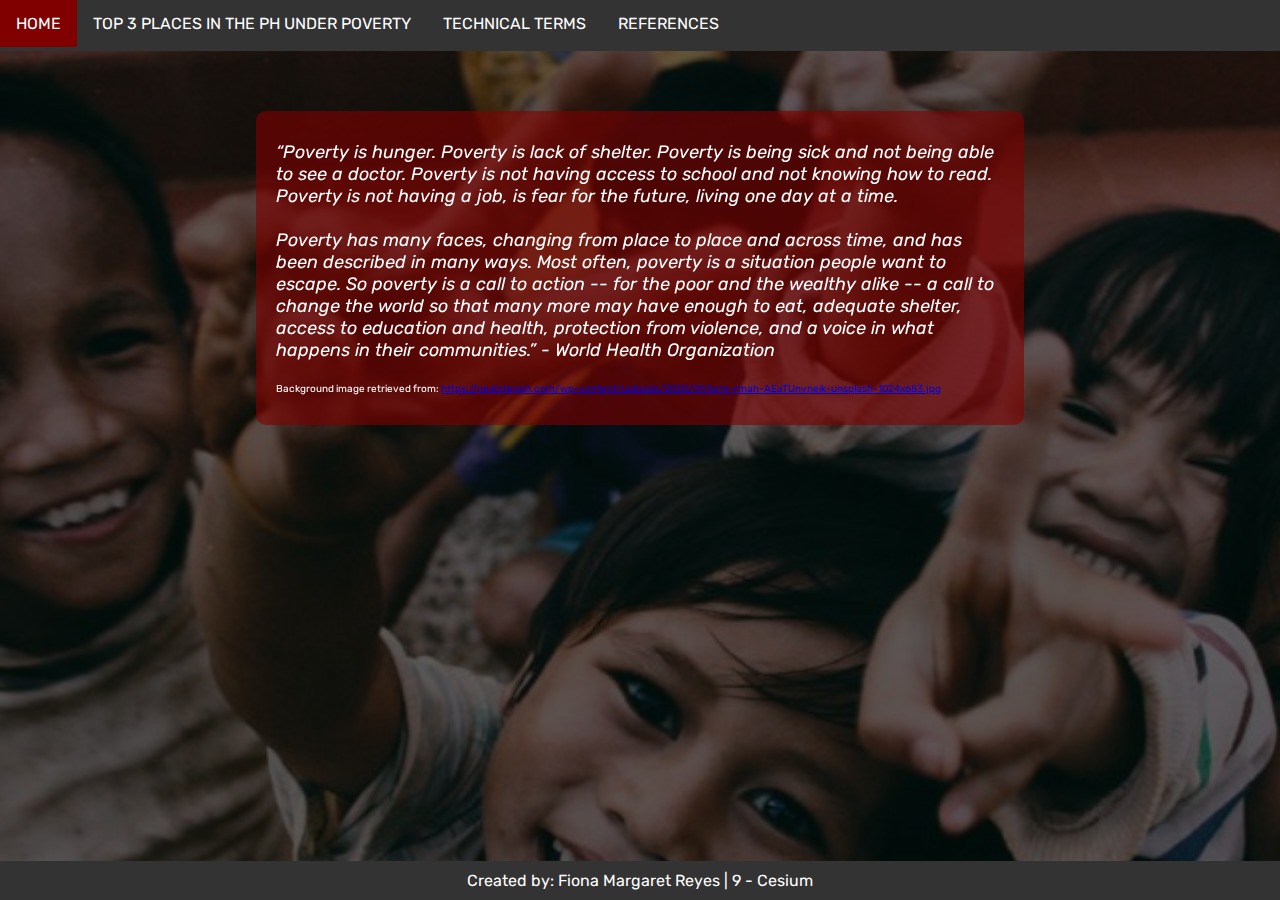
<file: index.html>
<!DOCTYPE html>
<html>
<head>
	<title>A Look At Poverty</title>

	<meta charset="UTF-8">

	<meta name="author" content="Fiona Margaret C. Reyes">

	<meta name="keywords" content="HTML, CSS, JavaScript">

	<meta name="revised" content="06-09-2021">

	<meta name="viewport" content="with=device-width, initial-scale=1.0">

	<link rel="icon" type="image/x-icon" href="../images/favicon.ico"	>
	<link rel="stylesheet" type="text/css" href="css/index.css">
	<link rel="preconnect" href="https://fonts.googleapis.com">
	<link rel="preconnect" href="https://fonts.gstatic.com" crossorigin>
	<link href="https://fonts.googleapis.com/css2?family=Rubik:ital,wght@0,300;0,400;1,300;1,400&display=swap" rel="stylesheet">
</head>
<body>

	<div id="homepage">
	<div id="links">
		<ul>
			<li><a href="../index.html">HOME</a></li>
			<li class="dropdown">
   			<a href="javascript:void(0)" class="dropbtn">TOP 3 PLACES IN THE PH UNDER POVERTY</a>
    			<div class="dropdown-content">
      				<a href="htdocs/Lanao-Del-Sur.html">LANAO DEL SUR</a>
				<a href="htdocs/Apayao.html">APAYAO</a>
      				<a href="htdocs/Maguindanao.html">MAGUINDANAO</a>
    			</div>
 			</li>
			<li><a href="htdocs/Terms.html">TECHNICAL TERMS</a></li>
 			<li><a href="htdocs/References.html">REFERENCES</a></li>
		</ul>
	</div>

	<div id="main">
		<i>“Poverty is hunger. Poverty is lack of shelter. Poverty is being sick and not being able to see a doctor. Poverty is not having access to school and not knowing how to read. Poverty is not having a job, is fear for the future, living one day at a time.<br><br>

		Poverty has many faces, changing from place to place and across time, and has been described in many ways.  Most often, poverty is a situation people want to escape. So poverty is a call to action -- for the poor and the wealthy alike -- a call to change the world so that many more may have enough to eat, adequate shelter, access to education and health, protection from violence, and a voice in what happens in their communities.” - World Health Organization
		</i><br><br>
		<p>Background image retrieved from: <a href="https://nextstepph.com/wp-content/uploads/2020/01/larm-rmah-AEaTUnvneik-unsplash-1024x683.jpg">https://nextstepph.com/wp-content/uploads/2020/01/larm-rmah-AEaTUnvneik-unsplash-1024x683.jpg</a></p>
	</div>

	<div id="footer">
		<p>Created by: Fiona Margaret Reyes		|		9 - Cesium</p>
	</div>
	</div>
</body>
</html>
</file>
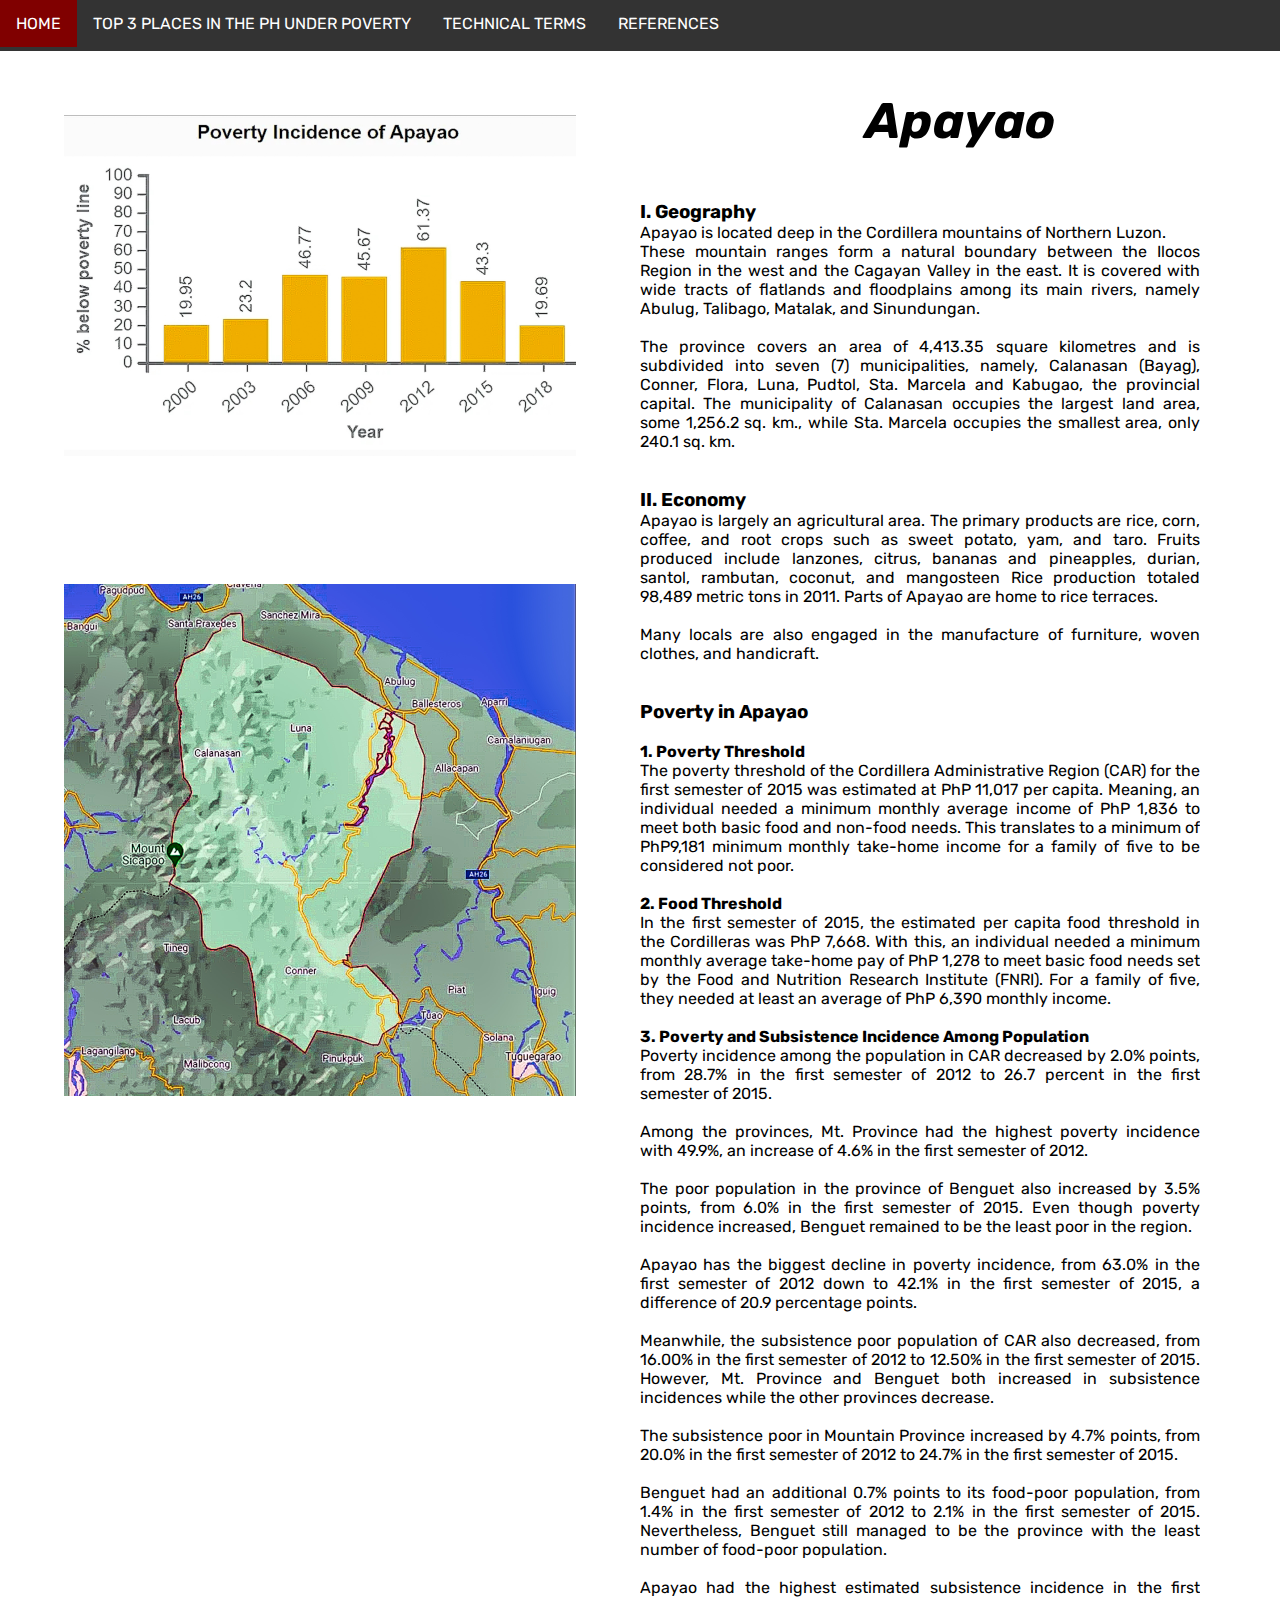
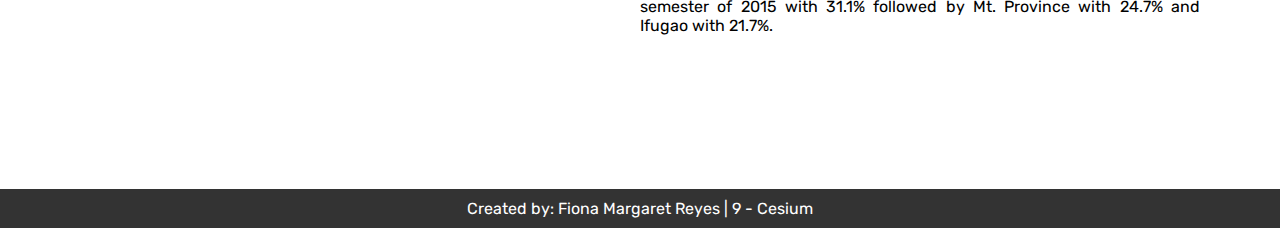
<file: htdocs/Apayao.html>
<!DOCTYPE html>
<html>
<head>
	<title>A Look At Poverty</title>

	<meta charset="UTF-8">

	<meta name="author" content="Fiona Margaret C. Reyes">

	<meta name="keywords" content="HTML, CSS, JavaScript">

	<meta name="revised" content="06-09-2021">

	<meta name="viewport" content="with=device-width, initial-scale=1.0">

	<link rel="icon" type="image/x-icon" href="../images/favicon.ico">
	<link rel="stylesheet" type="text/css" href="../css/content.css">
	<link rel="preconnect" href="https://fonts.googleapis.com">
	<link rel="preconnect" href="https://fonts.gstatic.com" crossorigin>
	<link href="https://fonts.googleapis.com/css2?family=Rubik:ital,wght@0,300;0,400;1,300;1,400&display=swap" rel="stylesheet">

</head>
<body>
	<div id="homepage">
	<header id="links">
		<ul>
			<li><a href="../index.html">HOME</a></li>
			<li class="dropdown">
   			<a href="javascript:void(0)" class="dropbtn">TOP 3 PLACES IN THE PH UNDER POVERTY</a>
    			<div class="dropdown-content">
      				<a href="Lanao-Del-Sur.html">LANAO DEL SUR</a>
					<a href="Apayao.html">APAYAO</a>
      				<a href="Maguindanao.html">MAGUINDANAO</a>
    			</div>
 			</li>
			<li><a href="Terms.html">TECHNICAL TERMS</a></li>
 			<li><a href="References.html">REFERENCES</a></li>
		</ul>
	</header>

	<div id="content">
  	
			<img src="../images/apayao_graph.jpg" alt="Lanao Del Sur Statistics" title="Lanao Del Sur Statistics">

			<img src="../images/apayao_map.jpg" alt="A map of Lana Del Sur" title="A map of Lanao Del Sur">
			<h1>Apayao</h1>
		<div class="text">
		  <h3>I. Geography</h3>		
			<p>Apayao is located deep in the Cordillera mountains of Northern Luzon.&nbsp;</p>
		  <p>These mountain ranges form a natural boundary between the Ilocos Region in the west and the Cagayan Valley in the east. It is covered with wide tracts of flatlands and floodplains among its main rivers, namely Abulug, Talibago, Matalak, and Sinundungan.&nbsp;</p>
		  <p>&nbsp;</p>
			<p>The province covers an area of 4,413.35 square kilometres and is subdivided into seven (7) municipalities, namely, Calanasan (Bayag), Conner, Flora, Luna, Pudtol, Sta. Marcela and Kabugao, the provincial capital. The municipality of Calanasan occupies the largest land area, some 1,256.2 sq. km., while Sta. Marcela occupies the smallest area, only 240.1 sq. km.&nbsp;</p>
		  <br><br>

			<h3>II. Economy</h3>
			<p>Apayao is largely an agricultural area. The primary products are rice, corn, coffee, and root crops such as sweet potato, yam, and taro. Fruits produced include lanzones, citrus, bananas and pineapples, durian, santol, rambutan, coconut, and mangosteen Rice production totaled 98,489 metric tons in 2011. Parts of Apayao are home to rice terraces.&nbsp;</p>
		  <p>&nbsp;</p>
		  <p>Many locals are also engaged in the manufacture of furniture, woven clothes, and handicraft.</p>
		  <p>&nbsp;</p>
		  <br>

			<h3>Poverty in Apayao</h3>
			<br>
			<h4>1. Poverty Threshold</h4>
			<p>The poverty threshold of the Cordillera Administrative Region (CAR) for the first semester of 2015 was estimated at PhP 11,017 per capita. Meaning, an individual needed a minimum monthly average income of PhP 1,836 to meet both basic food and non-food needs. This translates to a minimum of PhP9,181 minimum monthly take-home income for a family of five to be considered not poor.
          	</p><br>
			<h4>2. Food Threshold</h4>
		  <p>In the first semester of 2015, the estimated per capita food threshold in the Cordilleras was PhP 7,668. With this, an individual needed a minimum monthly average take-home pay of PhP 1,278 to meet basic food needs set by the Food and Nutrition Research Institute (FNRI). For a family of five, they needed at least an average of PhP 6,390 monthly income.</p>
		  <p>&nbsp;</p>
		<h4>3. Poverty and Subsistence Incidence Among Population</h4>
		  <p>Poverty incidence among the population in CAR decreased by 2.0% points, from 28.7% in the first semester of 2012 to 26.7 percent in the first semester of 2015.&nbsp; </p>
		  <p>&nbsp;</p>
			<p>Among the provinces, Mt. Province had the highest poverty incidence with 49.9%, an increase of 4.6% in the first semester of 2012. <br>
              <br>
              The poor population in the province of Benguet also increased by 3.5% points, from 6.0% in the first semester of 2015. Even though poverty incidence increased, Benguet remained to be the least poor in the region.
              <br>
              <br>
              Apayao has the biggest decline in poverty incidence, from 63.0% in the first semester of 2012 down to 42.1% in the first semester of 2015, a difference of 20.9 percentage points. <br>
              <br>
              Meanwhile, the subsistence poor population of CAR also decreased, from 16.00% in the first semester of 2012 to 12.50% in the first semester of 2015.
			  
			  
			  However, Mt. Province and Benguet both increased in subsistence incidences while the other provinces decrease.&nbsp; &nbsp; &nbsp; &nbsp; &nbsp; &nbsp; <br>
			  <br>
			  The subsistence poor in Mountain Province increased by 4.7% points, from 20.0% in the first semester of 2012 to 24.7% in the first semester of 2015.
			  
			  <br>
			  <br>
			  Benguet had an additional 0.7% points to its food-poor population, from 1.4% in the first semester of 2012 to 2.1% in the first semester of 2015. Nevertheless, Benguet still managed to be the province with the least number of food-poor population.
              <br>
              <br>
          Apayao had the highest estimated subsistence incidence in the first semester of 2015 with 31.1% followed by Mt. Province with 24.7% and Ifugao with 21.7%.</p>
        </div>
	</div>
	
	<div id="footer">
		<p>Created by: Fiona Margaret Reyes		|		9 - Cesium</p>
	</div>
	</div>
</body>
</html>
</file>
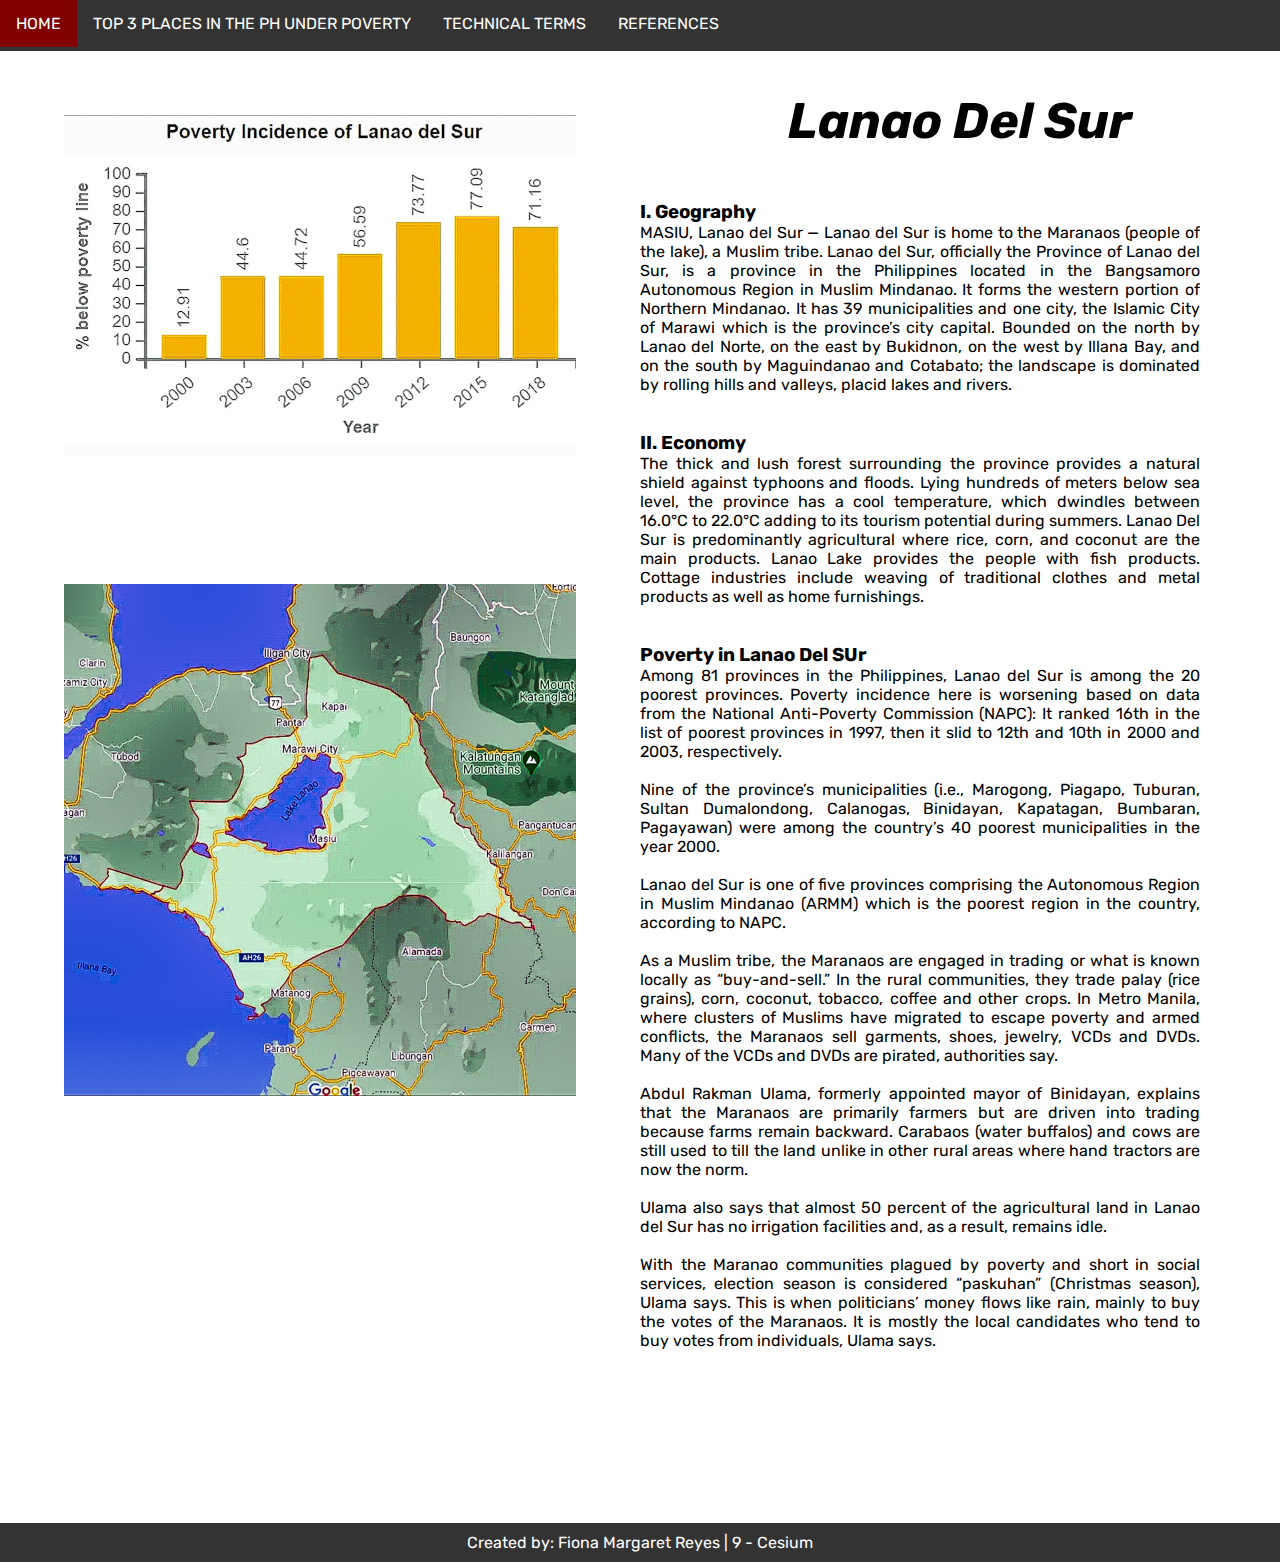
<file: htdocs/Lanao-Del-Sur.html>
<!DOCTYPE html>
<html>
<head>
	<title>A Look At Poverty</title>

	<meta charset="UTF-8">

	<meta name="author" content="Fiona Margaret C. Reyes">

	<meta name="keywords" content="HTML, CSS, JavaScript">

	<meta name="revised" content="06-09-2021">

	<meta name="viewport" content="with=device-width, initial-scale=1.0">

	<link rel="icon" type="image/x-icon" href="../images/favicon.ico">
	<link rel="stylesheet" type="text/css" href="../css/content.css">
	<link rel="preconnect" href="https://fonts.googleapis.com">
	<link rel="preconnect" href="https://fonts.gstatic.com" crossorigin>
	<link href="https://fonts.googleapis.com/css2?family=Rubik:ital,wght@0,300;0,400;1,300;1,400&display=swap" rel="stylesheet">

</head>
<body>
	<div id="homepage">
	<header id="links">
		<ul>
			<li><a href="../index.html">HOME</a></li>
			<li class="dropdown">
   			<a href="javascript:void(0)" class="dropbtn">TOP 3 PLACES IN THE PH UNDER POVERTY</a>
    			<div class="dropdown-content">
      				<a href="Lanao-Del-Sur.html">LANAO DEL SUR</a>
					<a href="Apayao.html">APAYAO</a>
      				<a href="Maguindanao.html">MAGUINDANAO</a>
    			</div>
 			</li>
			<li><a href="Terms.html">TECHNICAL TERMS</a></li>
 			<li><a href="References.html">REFERENCES</a></li>
		</ul>
	</header>

	<div id="content">
  	
			<img src="../images/lanao_graph.jpg" alt="Lanao Del Sur Statistics" title="Lanao Del Sur Statistics">

			<img src="../images/lanao_map.jpg" alt="A map of Lana Del Sur" title="A map of Lanao Del Sur">
			<h1>Lanao Del Sur</h1>
		<div class="text">
			<h3>I. Geography</h3>		
			<p>MASIU, Lanao del Sur — Lanao del Sur is home to the Maranaos (people of the lake), a Muslim tribe. Lanao del Sur, officially the Province of Lanao del Sur, is a province in the Philippines located in the Bangsamoro Autonomous Region in Muslim Mindanao. It forms the western portion of Northern Mindanao. It has 39 municipalities and one city, the Islamic City of Marawi which is the province’s city capital. Bounded on the north by Lanao del Norte, on the east by Bukidnon, on the west by Illana Bay, and on the south by Maguindanao and Cotabato; the landscape is dominated by rolling hills and valleys, placid lakes and rivers. </p><br><br>

			<h3>II. Economy</h3>
			<p>The thick and lush forest surrounding the province provides a natural shield against typhoons and floods. Lying hundreds of meters below sea level, the province has a cool temperature, which dwindles between 16.0°C to 22.0°C adding to its tourism potential during summers. Lanao Del Sur is predominantly agricultural where rice, corn, and coconut are the main products. Lanao Lake provides the people with fish products. Cottage industries include weaving of traditional clothes and metal products as well as home furnishings.</p> <br><br>

			<h3>Poverty in Lanao Del SUr</h3>
			<p>Among 81 provinces in the Philippines, Lanao del Sur is among the 20 poorest provinces. Poverty incidence here is worsening based on data from the National Anti-Poverty Commission (NAPC): It ranked 16th in the list of poorest provinces in 1997, then it slid to 12th and 10th in 2000 and 2003, respectively.</p><br>

			<p>Nine of the province’s municipalities (i.e., Marogong, Piagapo, Tuburan, Sultan Dumalondong, Calanogas, Binidayan, Kapatagan, Bumbaran, Pagayawan) were among the country’s 40 poorest municipalities in the year 2000.</p><br>

			<p>Lanao del Sur is one of five provinces comprising the Autonomous Region in Muslim Mindanao (ARMM) which is the poorest region in the country, according to NAPC.</p><br>

			<p>As a Muslim tribe, the Maranaos are engaged in trading or what is known locally as “buy-and-sell.” In the rural communities, they trade palay (rice grains), corn, coconut, tobacco, coffee and other crops. In Metro Manila, where clusters of Muslims have migrated to escape poverty and armed conflicts, the Maranaos sell garments, shoes, jewelry, VCDs and DVDs. Many of the VCDs and DVDs are pirated, authorities say.</p><br>

			<p>Abdul Rakman Ulama, formerly appointed mayor of Binidayan, explains that the Maranaos are primarily farmers but are driven into trading because farms remain backward. Carabaos (water buffalos) and cows are still used to till the land unlike in other rural areas where hand tractors are now the norm.</p><br>

			<p>Ulama also says that almost 50 percent of the agricultural land in Lanao del Sur has no irrigation facilities and, as a result, remains idle.</p><br>

			<p>With the Maranao communities plagued by poverty and short in social services, election season is considered “paskuhan” (Christmas season), Ulama says. This is when politicians’ money flows like rain, mainly to buy the votes of the Maranaos. It is mostly the local candidates who tend to buy votes from individuals, Ulama says.</p><br>

	
		</div>
	</div>
	
	<div id="footer">
		<p>Created by: Fiona Margaret Reyes		|		9 - Cesium</p>
	</div>
	</div>
</body>
</html>
</file>
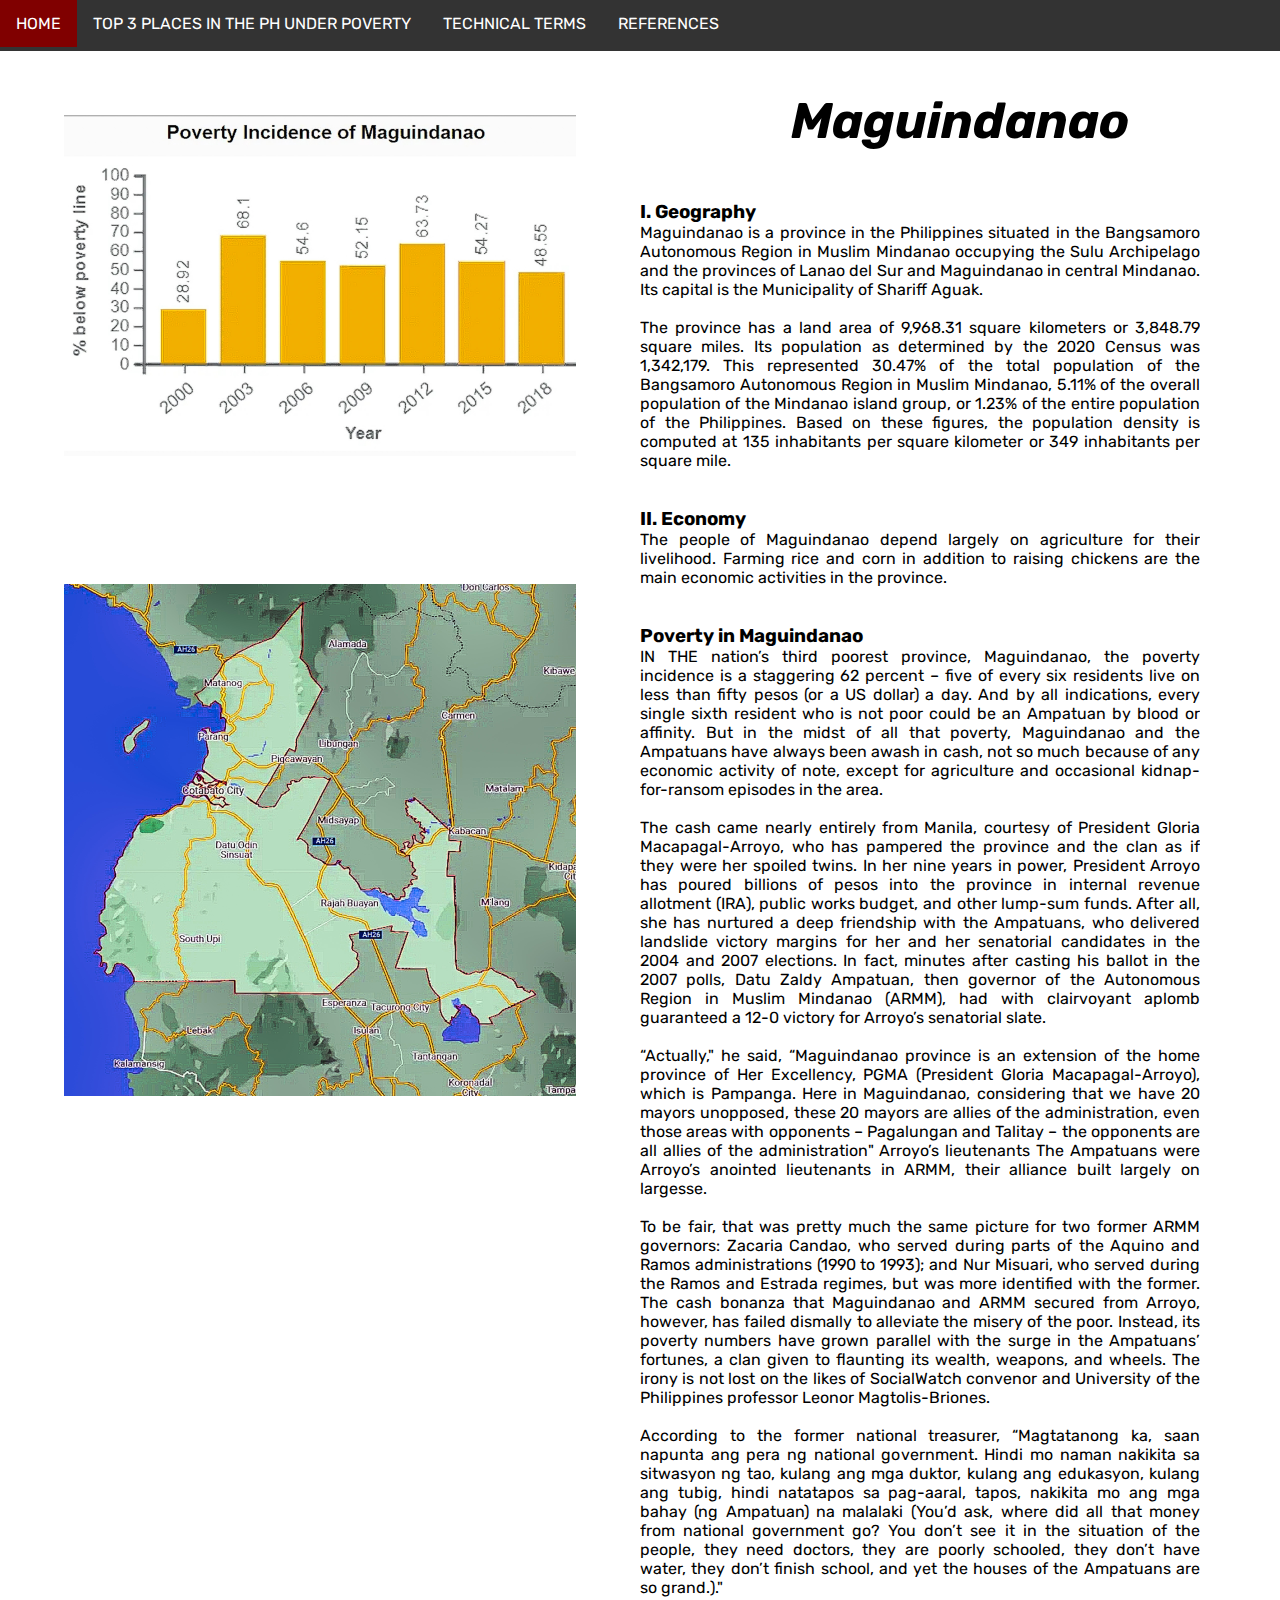
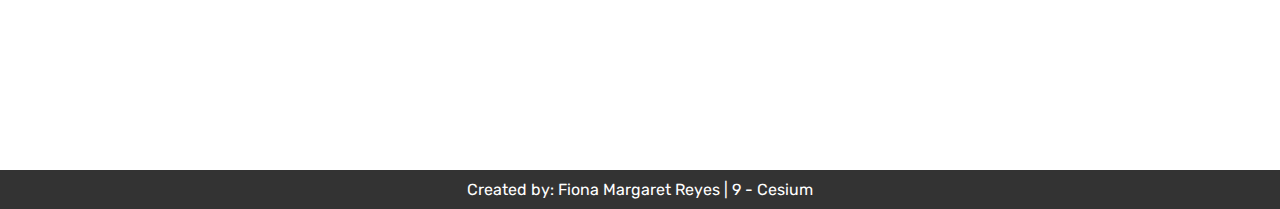
<file: htdocs/Maguindanao.html>
<!DOCTYPE html>
<html>
<head>
	<title>A Look At Poverty</title>

	<meta charset="UTF-8">

	<meta name="author" content="Fiona Margaret C. Reyes">

	<meta name="keywords" content="HTML, CSS, JavaScript">

	<meta name="revised" content="06-09-2021">

	<meta name="viewport" content="with=device-width, initial-scale=1.0">

	<link rel="icon" type="image/x-icon" href="../images/favicon.ico">
	<link rel="stylesheet" type="text/css" href="../css/content.css">
	<link rel="preconnect" href="https://fonts.googleapis.com">
	<link rel="preconnect" href="https://fonts.gstatic.com" crossorigin>
	<link href="https://fonts.googleapis.com/css2?family=Rubik:ital,wght@0,300;0,400;1,300;1,400&display=swap" rel="stylesheet">

</head>
<body>
	<div id="homepage">
	<header id="links">
		<ul>
			<li><a href="../index.html">HOME</a></li>
			<li class="dropdown">
   			<a href="javascript:void(0)" class="dropbtn">TOP 3 PLACES IN THE PH UNDER POVERTY</a>
    			<div class="dropdown-content">
      				<a href="Lanao-Del-Sur.html">LANAO DEL SUR</a>
					<a href="Apayao.html">APAYAO</a>
      				<a href="Maguindanao.html">MAGUINDANAO</a>
    			</div>
 			</li>
			<li><a href="Terms.html">TECHNICAL TERMS</a></li>
 			<li><a href="References.html">REFERENCES</a></li>
		</ul>
	</header>

	<div id="content">
  	
			<img src="../images/maguindanao_graph.jpg" alt="Lanao Del Sur Statistics" title="Lanao Del Sur Statistics">

			<img src="../images/maguindanao_map.jpg" alt="A map of Lana Del Sur" title="A map of Lanao Del Sur">
			<h1>Maguindanao</h1>
		<div class="text">
			<h3>I. Geography</h3>		
			<p>Maguindanao is a province in the Philippines situated in the Bangsamoro Autonomous Region in Muslim Mindanao occupying the Sulu Archipelago and the provinces of Lanao del Sur and Maguindanao in central Mindanao. Its capital is the Municipality of Shariff Aguak. <br>
		      <br>
	         The province has a land area of 9,968.31 square kilometers or 3,848.79 square miles. Its population as determined by the 2020 Census was 1,342,179. This represented 30.47% of the total population of the Bangsamoro Autonomous Region in Muslim Mindanao, 5.11% of the overall population of the Mindanao island group, or 1.23% of the entire population of the Philippines. Based on these figures, the population density is computed at 135 inhabitants per square kilometer or 349 inhabitants per square mile.</p>
			<br><br>

			<h3>II. Economy</h3>
			<p>The people of Maguindanao depend largely on agriculture for their livelihood. Farming rice and corn in addition to raising chickens are the main economic activities in the province.</p> 
			<br><br>

			<h3>Poverty in Maguindanao</h3>
			<p>IN THE nation’s third poorest province, Maguindanao, the poverty incidence is a staggering 62 percent – five of every six residents live on less than fifty pesos (or a US dollar) a day. And by all indications, every single sixth resident who is not poor could be an Ampatuan by blood or affinity. But in the midst of all that poverty, Maguindanao and the Ampatuans have always been awash in cash, not so much because of any economic activity of note, except for agriculture and occasional kidnap-for-ransom episodes in the area. <br>
			  <br>
		    The cash came nearly entirely from Manila, courtesy of President Gloria Macapagal-Arroyo, who has pampered the province and the clan as if they were her spoiled twins. In her nine years in power, President Arroyo has poured billions of pesos into the province in internal revenue allotment (IRA), public works budget, and other lump-sum funds. After all, she has nurtured a deep friendship with the Ampatuans, who delivered landslide victory margins for her and her senatorial candidates in the 2004 and 2007 elections. In fact, minutes after casting his ballot in the 2007 polls, Datu Zaldy Ampatuan, then governor of the Autonomous Region in Muslim Mindanao (ARMM), had with clairvoyant aplomb guaranteed a 12-0 victory for Arroyo’s senatorial slate.<br>
            <br>
            “Actually," he said, “Maguindanao province is an extension of the home province of Her Excellency, PGMA (President Gloria Macapagal-Arroyo), which is Pampanga. Here in Maguindanao, considering that we have 20 mayors unopposed, these 20 mayors are allies of the administration, even those areas with opponents – Pagalungan and Talitay – the opponents are all allies of the administration" Arroyo’s lieutenants The Ampatuans were Arroyo’s anointed lieutenants in ARMM, their alliance built largely on largesse.<br>
            <br>
            To be fair, that was pretty much the same picture for two former ARMM governors: Zacaria Candao, who served during parts of the Aquino and Ramos administrations (1990 to 1993); and Nur Misuari, who served during the Ramos and Estrada regimes, but was more identified with the former. The cash bonanza that Maguindanao and ARMM secured from Arroyo, however, has failed dismally to alleviate the misery of the poor. Instead, its poverty numbers have grown parallel with the surge in the Ampatuans’ fortunes, a clan given to flaunting its wealth, weapons, and wheels. The irony is not lost on the likes of SocialWatch convenor and University of the Philippines professor Leonor Magtolis-Briones. <br>
            <br>
            According to the former national treasurer, “Magtatanong ka, saan napunta ang pera ng national government. Hindi mo naman nakikita sa sitwasyon ng tao, kulang ang mga duktor, kulang ang edukasyon, kulang ang tubig, hindi natatapos sa pag-aaral, tapos, nakikita mo ang mga bahay (ng Ampatuan) na malalaki (You’d ask, where did all that money from national government go? You don’t see it in the situation of the people, they need doctors, they are poorly schooled, they don’t have water, they don’t finish school, and yet the houses of the Ampatuans are so grand.)."</p>
			<br>

	  </div>
	</div>
	
	<div id="footer">
		<p>Created by: Fiona Margaret Reyes		|		9 - Cesium</p>
	</div>
	</div>
</body>
</html>
</file>
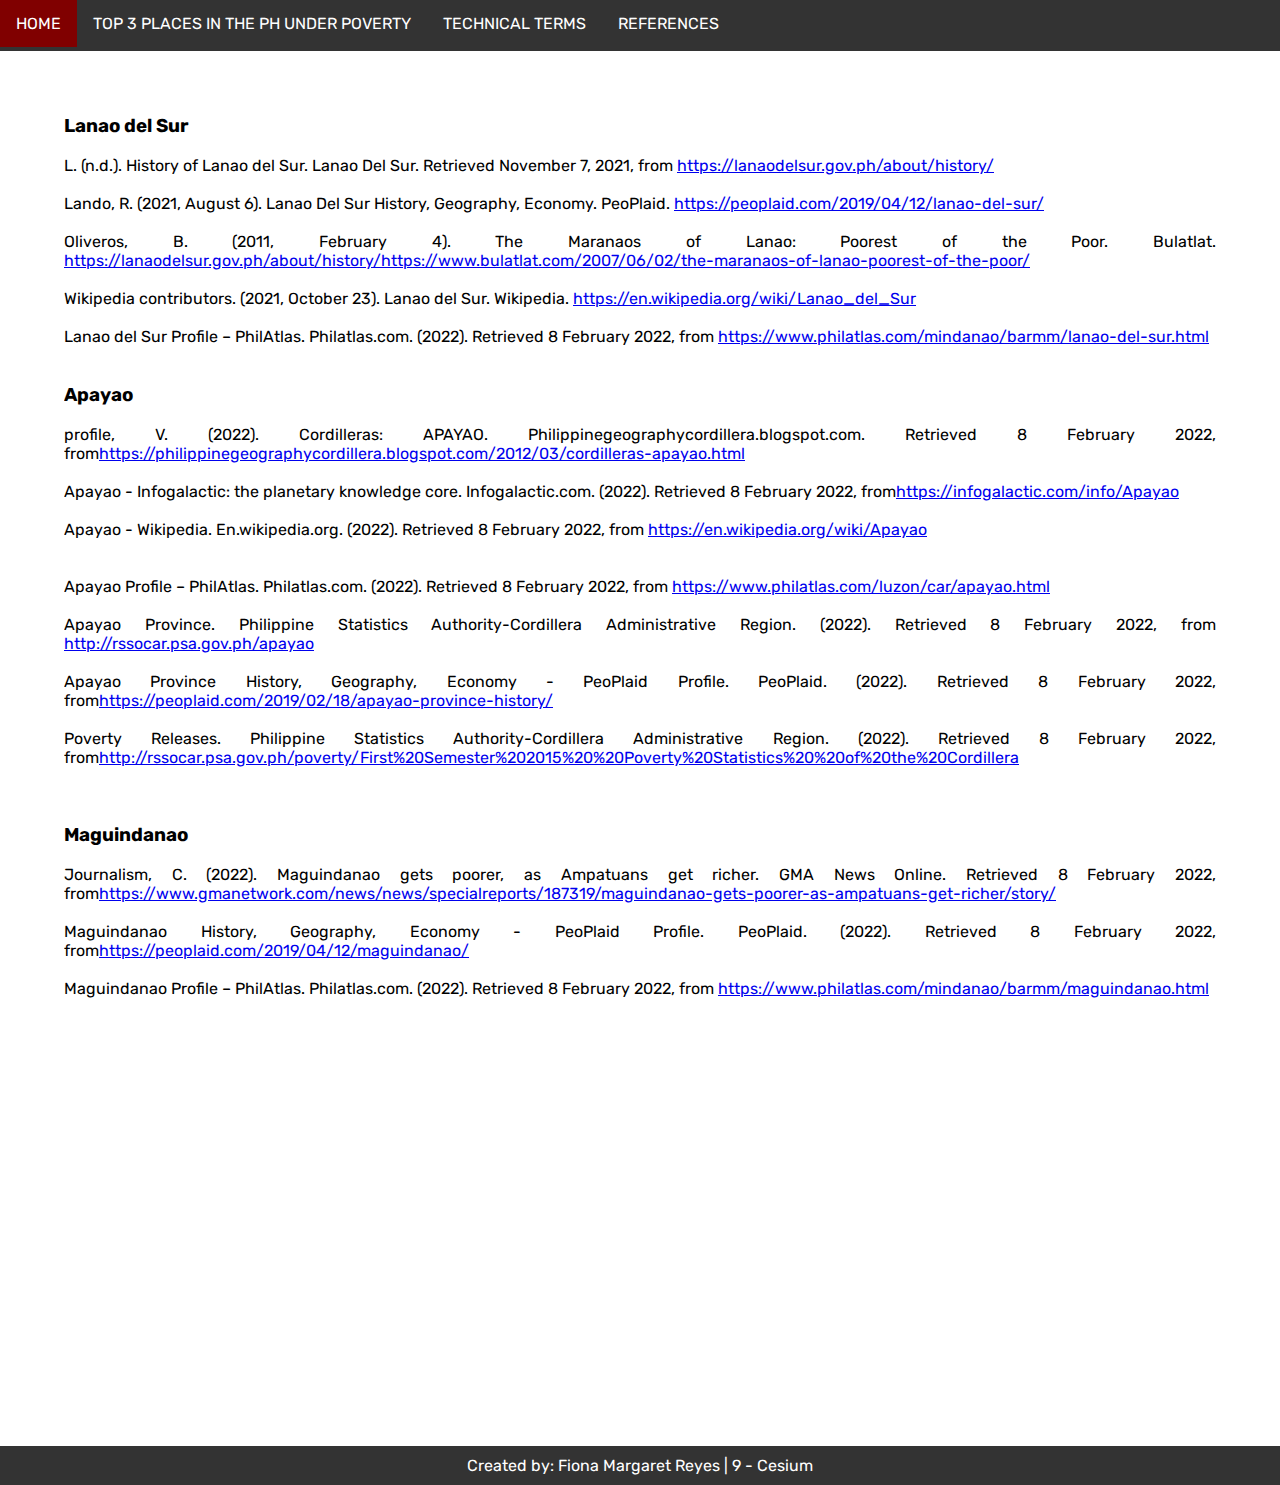
<file: htdocs/References.html>
<!DOCTYPE html>
<html>
<head>
	<title>A Look At Poverty</title>

	<meta charset="UTF-8">

	<meta name="author" content="Fiona Margaret C. Reyes">

	<meta name="keywords" content="HTML, CSS, JavaScript">

	<meta name="revised" content="06-09-2021">

	<meta name="viewport" content="with=device-width, initial-scale=1.0">

	<link rel="icon" type="image/x-icon" href="../images/favicon.ico">
	<link rel="stylesheet" type="text/css" href="../css/others.css">
	<link rel="preconnect" href="https://fonts.googleapis.com">
	<link rel="preconnect" href="https://fonts.gstatic.com" crossorigin>
	<link href="https://fonts.googleapis.com/css2?family=Rubik:ital,wght@0,300;0,400;1,300;1,400&display=swap" rel="stylesheet">

</head>
<body>
	<div id="homepage">
	<header id="links">
		<ul>
			<li><a href="../index.html">HOME</a></li>
			<li class="dropdown">
   			<a href="javascript:void(0)" class="dropbtn">TOP 3 PLACES IN THE PH UNDER POVERTY</a>
    			<div class="dropdown-content">
      				<a href="Lanao-Del-Sur.html">LANAO DEL SUR</a>
					<a href="Apayao.html">APAYAO</a>
      				<a href="Maguindanao.html">MAGUINDANAO</a>
    			</div>
 			</li>
			<li><a href="Terms.html">TECHNICAL TERMS</a></li>
 			<li><a href="References.html">REFERENCES</a></li>
		</ul>
	</header>

		<div class="text">	
			<h3>Lanao del Sur</h3><br>

		    <p>L. (n.d.). History of Lanao del Sur. Lanao Del Sur. Retrieved November 7, 2021, from <a href="https://lanaodelsur.gov.ph/about/history/">https://lanaodelsur.gov.ph/about/history/</a></p>
		    <p>&nbsp;</p>
	        <p>Lando, R. (2021, August 6). Lanao Del Sur History, Geography, Economy. PeoPlaid. <a href="https://peoplaid.com/2019/04/12/lanao-del-sur/">https://peoplaid.com/2019/04/12/lanao-del-sur/</a></p>
	        <p>&nbsp;</p>
		    <p>Oliveros, B. (2011, February 4). The Maranaos of Lanao: Poorest of the Poor. Bulatlat. <a href="https://www.bulatlat.com/2007/06/02/the-maranaos-of-lanao-poorest-of-the-poor/">https://lanaodelsur.gov.ph/about/history/https://www.bulatlat.com/2007/06/02/the-maranaos-of-lanao-poorest-of-the-poor/</a></p><br>
		    <p>Wikipedia contributors. (2021, October 23). Lanao del Sur. Wikipedia. <a href="https://en.wikipedia.org/wiki/Lanao_del_Sur">https://en.wikipedia.org/wiki/Lanao_del_Sur</a></p><br>
	        <p>Lanao del Sur Profile – PhilAtlas. Philatlas.com. (2022). Retrieved 8 February 2022, from <a href="https://www.philatlas.com/mindanao/barmm/lanao-del-sur.html">https://www.philatlas.com/mindanao/barmm/lanao-del-sur.html</a></p><br><br>

			<h3>Apayao</h3><br>

	        <p>profile, V. (2022). Cordilleras: APAYAO. Philippinegeographycordillera.blogspot.com. Retrieved 8 February 2022, from<a href="https://philippinegeographycordillera.blogspot.com/2012/03/cordilleras-apayao.html">https://philippinegeographycordillera.blogspot.com/2012/03/cordilleras-apayao.html</a></p><br>
		    <p>Apayao - Infogalactic: the planetary knowledge core. Infogalactic.com. (2022). Retrieved 8 February 2022, from<a href="https://infogalactic.com/info/Apayao">https://infogalactic.com/info/Apayao</a></p><br>
		    <p>Apayao - Wikipedia. En.wikipedia.org. (2022). Retrieved 8 February 2022, from <a href="https://en.wikipedia.org/wiki/Apayao">https://en.wikipedia.org/wiki/Apayao</a></p><br><br>
		    <p>Apayao Profile – PhilAtlas. Philatlas.com. (2022). Retrieved 8 February 2022, from <a href="https://www.philatlas.com/luzon/car/apayao.html">https://www.philatlas.com/luzon/car/apayao.html</a></p><br>
			<p>Apayao Province. Philippine Statistics Authority-Cordillera Administrative Region. (2022). Retrieved 8 February 2022, from <a href="http://rssocar.psa.gov.ph/apayao">http://rssocar.psa.gov.ph/apayao</a></p><br>
			<p>Apayao Province History, Geography, Economy - PeoPlaid Profile. PeoPlaid. (2022). Retrieved 8 February 2022, from<a href="https://peoplaid.com/2019/02/18/apayao-province-history/">https://peoplaid.com/2019/02/18/apayao-province-history/</a></p><br>
			<p>Poverty Releases. Philippine Statistics Authority-Cordillera Administrative Region. (2022). Retrieved 8 February 2022, from<a href="http://rssocar.psa.gov.ph/poverty/First%20Semester%202015%20%20Poverty%20Statistics%20%20of%20the%20Cordillera">http://rssocar.psa.gov.ph/poverty/First%20Semester%202015%20%20Poverty%20Statistics%20%20of%20the%20Cordillera</a></p><br><br><br>

			<h3>Maguindanao</h3><br>

			<p>Journalism, C. (2022). Maguindanao gets poorer, as Ampatuans get richer. GMA News Online. Retrieved 8 February 2022, from<a href="https://www.gmanetwork.com/news/news/specialreports/187319/maguindanao-gets-poorer-as-ampatuans-get-richer/story/">https://www.gmanetwork.com/news/news/specialreports/187319/maguindanao-gets-poorer-as-ampatuans-get-richer/story/</a></p><br>
			<p>Maguindanao History, Geography, Economy - PeoPlaid Profile. PeoPlaid. (2022). Retrieved 8 February 2022, from<a href="https://peoplaid.com/2019/04/12/maguindanao/">https://peoplaid.com/2019/04/12/maguindanao/</a></p><br>
			<p>Maguindanao Profile – PhilAtlas. Philatlas.com. (2022). Retrieved 8 February 2022, from <a href="https://www.philatlas.com/mindanao/barmm/maguindanao.html">https://www.philatlas.com/mindanao/barmm/maguindanao.html</a></p>
		</div>
	<div id="footer">
		<p>Created by: Fiona Margaret Reyes		|		9 - Cesium</p>
	</div>
	</div>
</body>
</html>
</file>
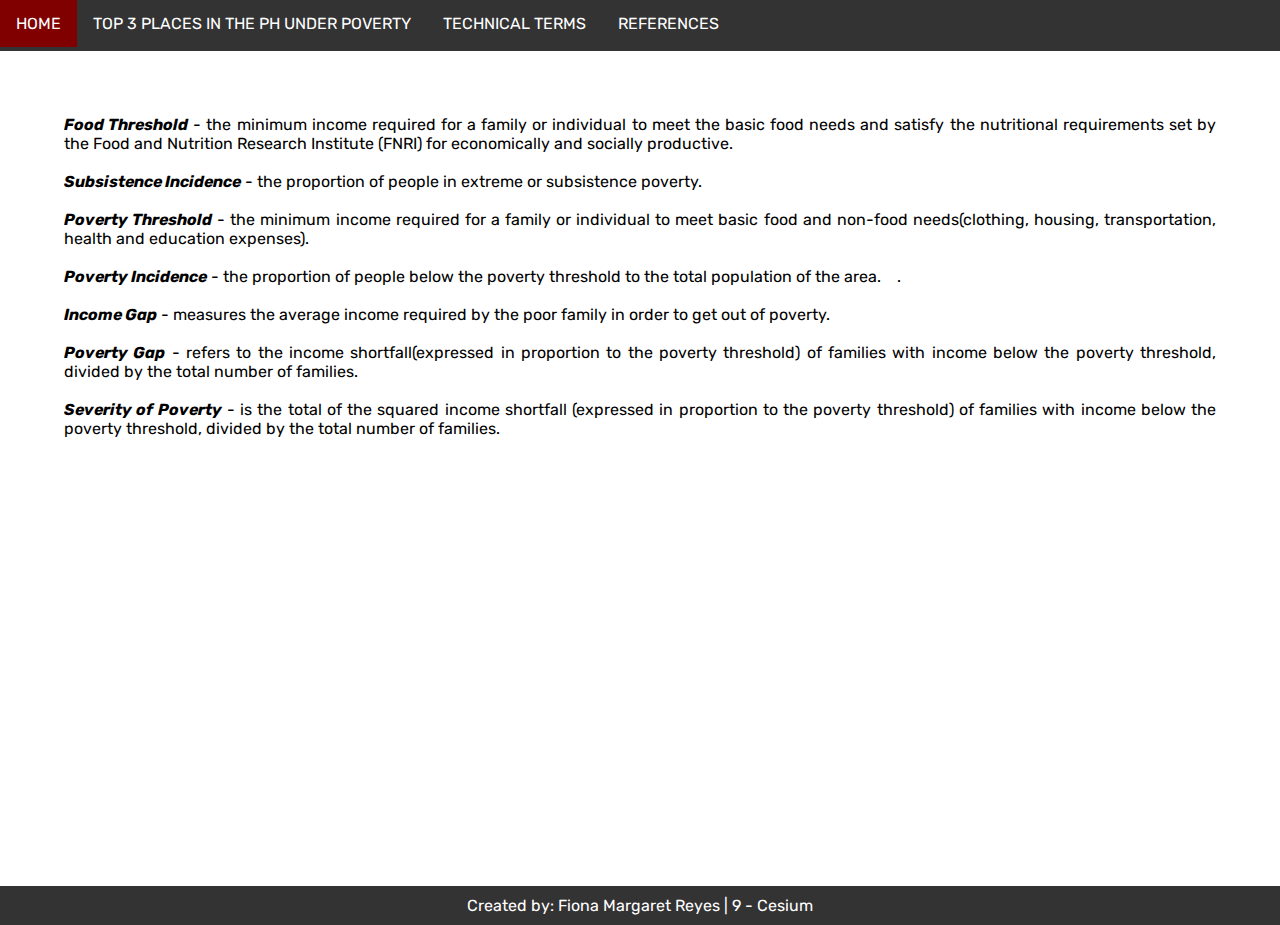
<file: htdocs/Terms.html>
<!DOCTYPE html>
<html>
<head>
	<title>A Look At Poverty</title>

	<meta charset="UTF-8">

	<meta name="author" content="Fiona Margaret C. Reyes">

	<meta name="keywords" content="HTML, CSS, JavaScript">

	<meta name="revised" content="06-09-2021">

	<meta name="viewport" content="with=device-width, initial-scale=1.0">

	<link rel="icon" type="image/x-icon" href="../images/favicon.ico">
	<link rel="stylesheet" type="text/css" href="../css/others.css">
	<link rel="preconnect" href="https://fonts.googleapis.com">
	<link rel="preconnect" href="https://fonts.gstatic.com" crossorigin>
	<link href="https://fonts.googleapis.com/css2?family=Rubik:ital,wght@0,300;0,400;1,300;1,400&display=swap" rel="stylesheet">

</head>
<body>
	<div id="homepage">
	<header id="links">
		<ul>
			<li><a href="../index.html">HOME</a></li>
			<li class="dropdown">
   			<a href="javascript:void(0)" class="dropbtn">TOP 3 PLACES IN THE PH UNDER POVERTY</a>
    			<div class="dropdown-content">
      				<a href="Lanao-Del-Sur.html">LANAO DEL SUR</a>
					<a href="Apayao.html">APAYAO</a>
      				<a href="Maguindanao.html">MAGUINDANAO</a>
    			</div>
 			</li>
			<li><a href="Terms.html">TECHNICAL TERMS</a></li>
 			<li><a href="References.html">REFERENCES</a></li>
		</ul>
	</header>

		<div class="text">
		  <p><strong><em>Food Threshold</em></strong> - the minimum income required for a family or individual to meet the basic food needs and satisfy the nutritional requirements set by the Food and Nutrition Research Institute (FNRI) for economically and socially productive.</p>
		  <p>&nbsp;</p>
		  <p> <em><strong> Subsistence Incidence</strong></em> - the proportion of people in extreme or subsistence poverty.</p>
		  <p>&nbsp;</p>
		  <p><strong><em>Poverty Threshold</em></strong> - the minimum income required for a family or individual to meet basic food and non-food needs(clothing, housing, transportation, health and education expenses).&nbsp;</p>
		  <p>&nbsp;</p>
		  <p><strong><em>Poverty Incidence</em></strong> - the proportion of people below the poverty threshold to the total population of the area.&nbsp; &nbsp; . <br>
	        <br>
            <strong><em>Income Gap</em></strong> - measures the average income required by the poor family in order to get out of poverty. <br>
<br>
          <em><strong>Poverty Gap</strong></em> - refers to the income shortfall(expressed in proportion to the poverty threshold) of families with income below the poverty threshold, divided by the total number of families. <br>
<br>
          <strong><em>Severity of Poverty</em></strong> - is the total of the squared income shortfall (expressed in proportion to the poverty threshold) of families with income below the poverty threshold, divided by the total number of families.</p>
        </div>
	<div id="footer">
		<p>Created by: Fiona Margaret Reyes		|		9 - Cesium</p>
	</div>
	</div>
</body>
</html>
</file>
<file: css/index.css>
* {
  margin: 0;
  padding: 0;
  overflow: auto;
  scrollbar-width: none;
  -ms-overflow-style: none;
  box-sizing: border-box;
}
#homepage {
  height:150vh;
  width: 100%;
  background-image: linear-gradient(rgba(0, 0, 0, 0.62),rgba(0, 0, 0, 0.62)), url(../images/background.jpg);
  background-repeat: no-repeat;
  max-width: 100%;
  background-size: cover;
  position: fixed;
  background-position: center;
  font-family: 'Rubik', sans-serif;
  color: white;
}
ul {
  list-style-type: none;
  overflow: hidden;
  background-color: #333;
  text-align: center;
  
}

li {
  float: left;
  align-items: center;

  
}

li a, .dropbtn {
  display: inline-block;
  color: white;
  text-align: center;
  padding: 14px 16px;
  text-decoration: none;
  transition: background-color 0.50s;
}

li a:hover, .dropdown:hover .dropbtn {
  background-color: rgba(128, 0, 0);
}

li.dropdown {
  display: inline-block;
}

.dropdown-content {
  display: none;
  position: absolute;
  background-color: #f9f9f9;
  min-width: 160px;
  box-shadow: 0px 8px 16px 0px rgba(0,0,0,0.2);
  z-index: 1;
}

.dropdown-content a {
  color: black;
  padding: 12px 16px;
  text-decoration: none;
  display: block;
  text-align: left;
  font-size: 13px;
}

.dropdown-content a:hover {background-color: #ebecf0;}

.dropdown:hover .dropdown-content {
  display: block;
}

.button {
  background-color: #333;
  border: none;
  color: white;
  padding: 13px 16px;
  text-align: center;
  text-decoration: none;
  display: block;
  font-size: 16px;
  margin: auto;
  margin-top: 15px;
  margin-bottom: 0px;
  cursor: pointer;
  border-radius: 5px;
  width: 10%;
}

#main {
  background-color: rgba(128, 0, 0, 0.6);
  width: 60%;
  padding: 30px 20px;
  border-radius: 10px;
  margin: 60px auto;
  font-size: 18px;
  font-family: 'Rubik', sans-serif;
}

div#main p{
  font-size: 10px;
}
#footer{
  position: fixed;
  left: 0;
  bottom: 0; 
  width: 100%;
  background-color: #333;
  color: white;
  text-align: center;
  height: auto;
  padding: 10px;
}
</file>
<file: css/content.css>
* {
  margin: 0;
  padding: 0;
  overflow: auto;
  scrollbar-width: none;
  -ms-overflow-style: none;
  box-sizing: border-box;

}

#homepage {
  font-family: 'Rubik', sans-serif;
  color: white;
}
ul {
  list-style-type: none;
  overflow: hidden;
  background-color: #333;
  text-align: center;

}
li {
  float: left;
  align-items: center;

  
}

li a, .dropbtn {
  display: inline-block;
  color: white;
  text-align: center;
  padding: 14px 16px;
  text-decoration: none;
  transition: background-color 0.50s;
}

li a:hover, .dropdown:hover .dropbtn {
  background-color: rgba(128, 0, 0);
}

li.dropdown {
  display: inline-block;
}

.dropdown-content {
  display: none;
  position: absolute;
  background-color: #f9f9f9;
  min-width: 160px;
  box-shadow: 0px 8px 16px 0px rgba(0,0,0,0.2);
  z-index: 1;
}

.dropdown-content a {
  color: black;
  padding: 12px 16px;
  text-decoration: none;
  display: block;
  text-align: left;
  font-size: 13px;
}

.dropdown-content a:hover {background-color: #ebecf0;}

.dropdown:hover .dropdown-content {
  display: block;
}
div#footer{
  
  float: left;
  clear: both;

  width: 100%;
  background-color: #333;
  color: white;
  text-align: center;
  height: auto;
  padding: 10px;
}
h1{
  font-size: 50px;
  font-style: italic;
  margin-top: 40px;
  color: black; 
  text-align: center;
}

img{
	width: 50%;
	height: 50%;
	float: left;
	clear: left;
	padding: 5%;
}
.text{
  color: black;
  text-align: justify;
  margin: 50px 80px 12% 43%;
}
</file>
<file: css/others.css>
* {
  margin: 0;
  padding: 0;
  overflow: auto;
  scrollbar-width: none;
  -ms-overflow-style: none;
  box-sizing: border-box;

}

#homepage {
  font-family: 'Rubik', sans-serif;
  color: white;
}
ul {
  list-style-type: none;
  overflow: hidden;
  background-color: #333;
  text-align: center;

}
li {
  float: left;
  align-items: center;

  
}

li a, .dropbtn {
  display: inline-block;
  color: white;
  text-align: center;
  padding: 14px 16px;
  text-decoration: none;
  transition: background-color 0.50s;
}

li a:hover, .dropdown:hover .dropbtn {
  background-color: rgba(128, 0, 0);
}

li.dropdown {
  display: inline-block;
}

.dropdown-content {
  display: none;
  position: absolute;
  background-color: #f9f9f9;
  min-width: 160px;
  box-shadow: 0px 8px 16px 0px rgba(0,0,0,0.2);
  z-index: 1;
}

.dropdown-content a {
  color: black;
  padding: 12px 16px;
  text-decoration: none;
  display: block;
  text-align: left;
  font-size: 13px;
}

.dropdown-content a:hover {background-color: #ebecf0;}

.dropdown:hover .dropdown-content {
  display: block;
}
div#footer{
  
  float: left;
  clear: both;

  width: 100%;
  background-color: #333;
  color: white;
  text-align: center;
  height: auto;
  padding: 10px;
}

.text{
  color: black;
  text-align: justify;
  margin: 5% 5% 35% 5%;
}
</file>
